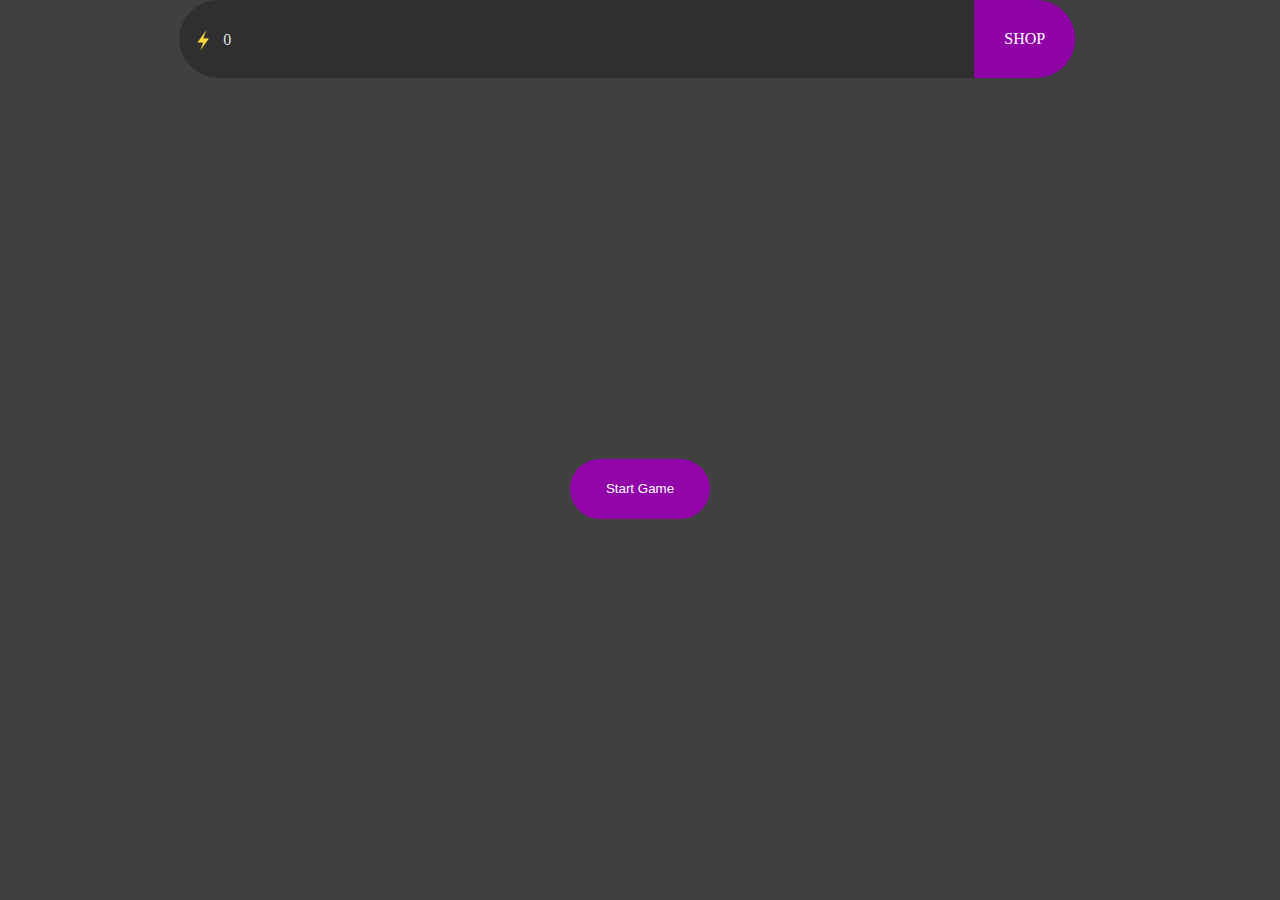
<file: index.html>
<!DOCTYPE html>
<html lang="en">
<head>
    <meta charset="UTF-8">
    <meta name="viewport" content="width=device-width, initial-scale=1.0">
    <title>Reactle</title>
    <link rel="stylesheet" href="stylesheet.css">
    <script async src="https://pagead2.googlesyndication.com/pagead/js/adsbygoogle.js?client=ca-pub-1514942232602457"
     crossorigin="anonymous"></script>
    <meta name="google-adsense-account" content="ca-pub-1514942232602457">
</head>
<body>
    <header class="header">
        <div class="coinsdiv">
        <img class="lightlogo" src="Images/light.png"> 
        <p id="coins" class="coins">0</p>
        </div>
        <p class="timer" id="timer"></p>
        <div class="navbar2">
            
            <a href="shop.html">SHOP</a>
            
        </div>
    </header>
 <div id="buttonContainer">


    
        
    <button class="btn" id="btn">Start Game</button>





</div>
    <script src="script.js"></script>
    
</body>
</html>
</file>
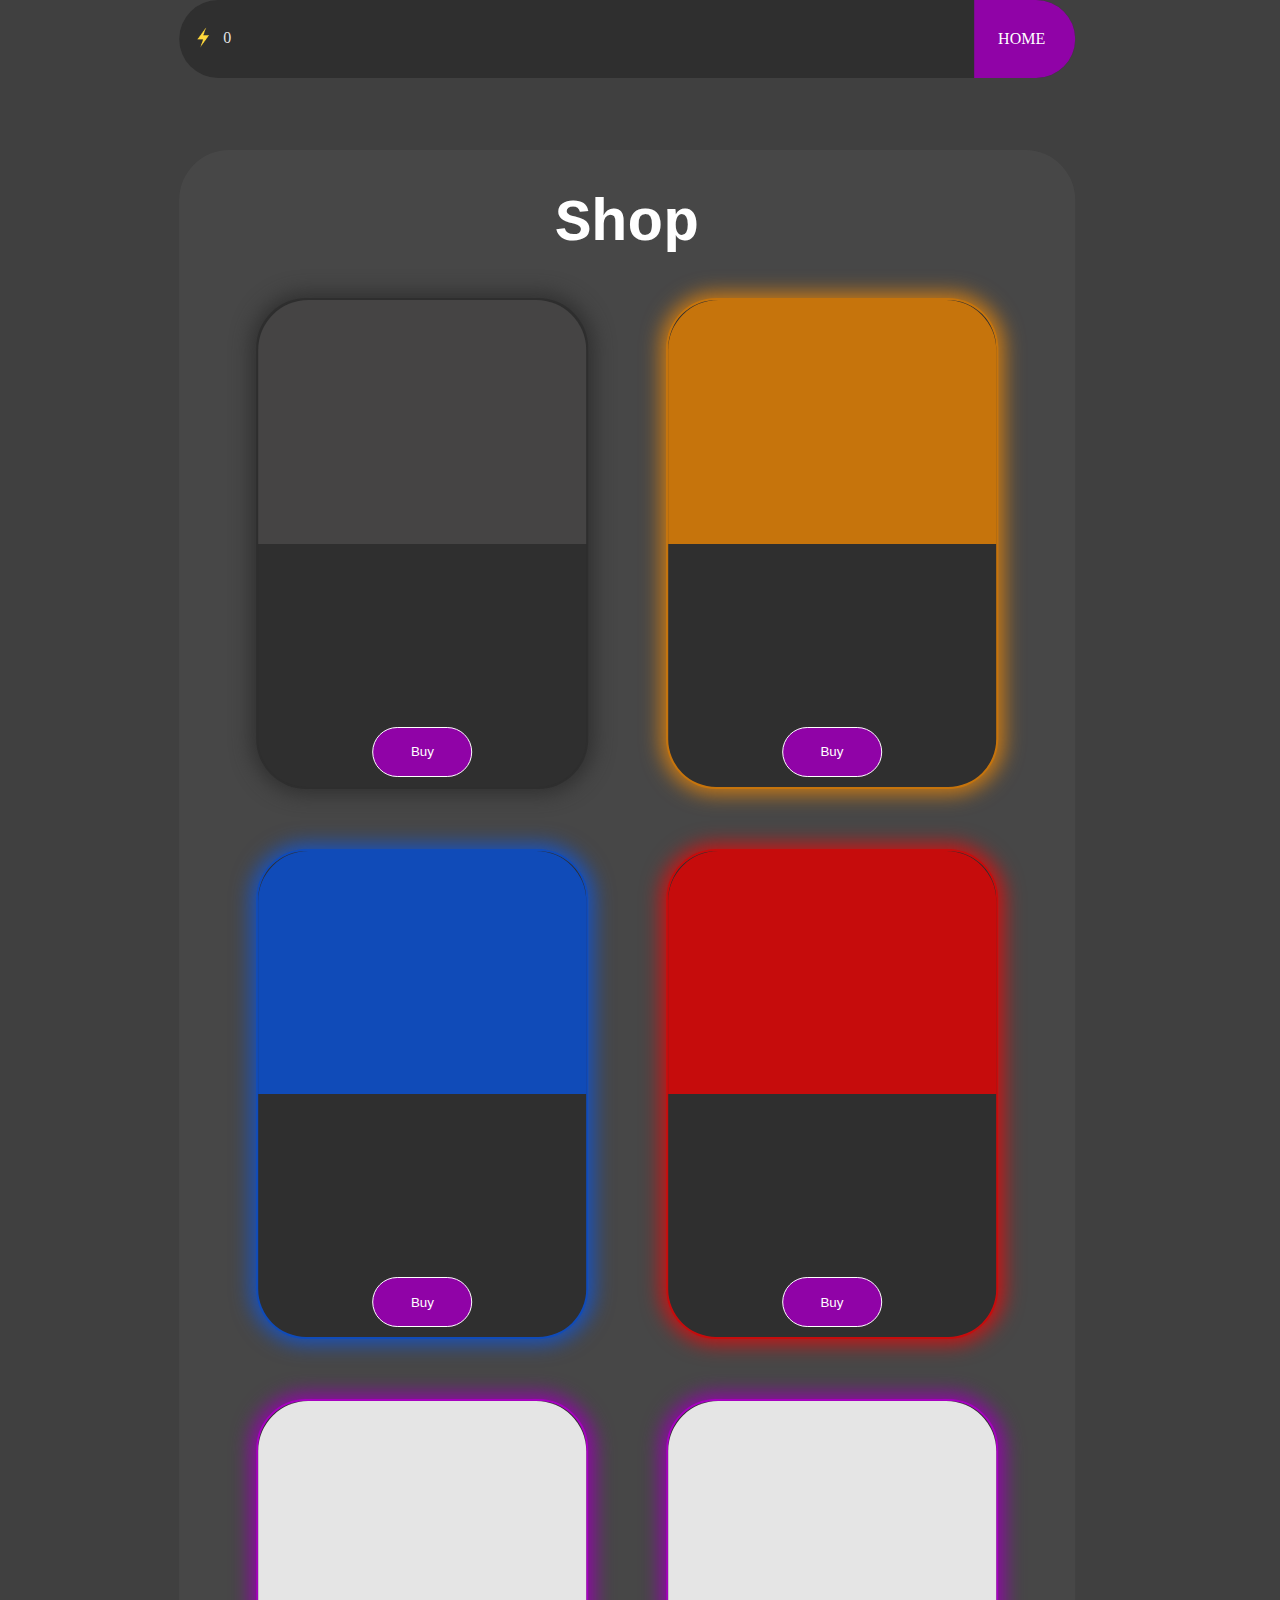
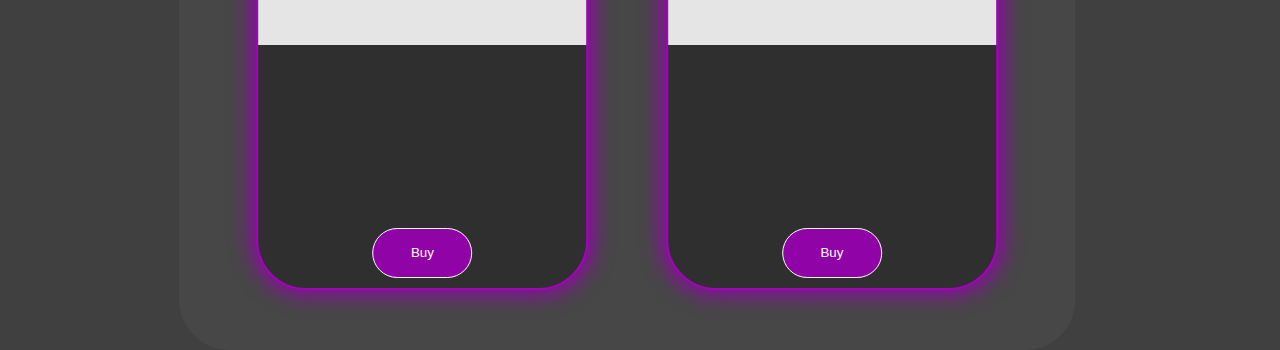
<file: shop.html>
<!DOCTYPE html>
<html lang="en">
<head>
    <meta charset="UTF-8">
    <meta name="viewport" content="width=device-width, initial-scale=1.0">
    <title>Reactle</title>
    <link rel="stylesheet" href="shop-style.css">
    <script async src="https://pagead2.googlesyndication.com/pagead/js/adsbygoogle.js?client=ca-pub-1514942232602457"
     crossorigin="anonymous"></script>
    <meta name="google-adsense-account" content="ca-pub-1514942232602457">
</head>
<body>
    <header class="header">
        <div class="coinsdiv">
        <img class="lightlogo" src="Images/light.png"> 
        <p id="coins" class="coins">0</p>
        </div>
        <p class="timer" id="timer"></p>
        <div class="navbar2"> 
            <a href="index.html">HOME</a> 
        </div>
    </header>

    <div class="mainContainer">
        <h1 class="shoptitle">Shop</h1>
        <div class="column">
            <div class="blackBackground1"> <div class="product1"></div> <button class="buy" id="buyFirst">Buy</button></div>
            <div class="blackBackground3"> <div class="product3"></div> <button class="buy" id="buyThird">Buy</button></div>
        </div>
        <div class="column">
            <div class="blackBackground2"> <div class="product2"></div> <button class="buy" id="buySecond">Buy</button></div>
            <div class="blackBackground4"> <div class="product4"></div> <button class="buy" id="buyFourth">Buy</button></div>
        </div>
        <div class="column">
            <div class="blackBackground5"> <div class="product5"></div> <button class="buy" id="buySecond">Buy</button></div>
            <div class="blackBackground6"> <div class="product6"></div> <button class="buy" id="buyFourth">Buy</button></div>
        </div>
    </div>








</div>
    <script src="scriptForShop.js"></script>
</body>
</html>
</file>
<file: stylesheet.css>
body {
    background-color: rgba(46, 46, 46, 0.913);
    padding: 0;
    margin: 0;
 

}


.btn {
    color: white;
    position: absolute;
    top: 50%;
    left: 50%;
    transform: translate(-50%, -50%);
    background-color: rgba(152, 0, 176, 0.929);
    border: none;
    cursor: pointer;
    border-radius: 50px;
    height: 60px;
    width: 140px;
}


.header {
    display: flex;
    flex-direction: inline;
    justify-content: space-between;
    background-color: rgb(47, 47, 47);
    border-radius: 50px;
    width: 70%;
    left: 50%;
    transform: translateX(+20%);
}

.navbar2 {
    display: flex;
    flex-direction: horizontal;
    padding: 30px;
    text-decoration: none;
    background-color: rgba(152, 0, 176, 0.929);
    text-align: center;
    justify-content: center;
    border-top-right-radius: 50px;
    border-bottom-right-radius: 50px;
}

a {
    text-decoration: none;
    color: white;
    text-align: center;
    width: 100%;
}

.logo {
    margin: 20px;
    padding: 10px;
    color: rgba(152, 0, 176, 0.929);
}


.newButton {
    background-color: #ff000000;
    padding: 14px 20px;
    display: inline-block;
    margin: 7px 10px;
    cursor: pointer;
    border: 1px solid rgb(255, 255, 255);
    border-radius: 50px, 0px, 50px, 0px;
    height: 50px;
    width: 50px;
    border-radius: 50px;
}



.newButton:hover {
    background-color:rgba(255, 255, 255, 0.874);
}

.newButton:active {
    background-color: #00ff08f5;
}



#buttonContainer {
    position: relative;
    width: 100%;
    height: calc(100vh - 79px); /* Subtract the height of the header */
    overflow: hidden; /* This prevents the buttons from going outside the container */
    
}

.timer {
    text-align: center;
    top: 50%;
    position: relative;
    transform: translateY(+10%);
    color: rgba(255, 255, 255, 0.929);
    font-size: large;
    font-family: 'Courier New', Courier, monospace;
}

.lightlogo {
    position: relative;
    width: 20px;
    height: 20px;
    
}

.coins {
    position: relative;
    width: 20px;
    height: 20px;
    color: rgba(255, 255, 255, 0.874);
    left: 20%;
    top: -22%;
    transform: translate(+10%, +10%);
}

.coinsdiv {
    display: flex;
    flex-direction: horizontal;
    top: 50%;
    left: 50%;
    transform: translate(+35%, +39%);
}


#container .newButton.newButtonRedHover:hover button {
    color: red !important;
}
</file>
<file: shop-style.css>
body {
    background-color: rgba(46, 46, 46, 0.913);
    padding: 0;
    margin: 0;
 

}

.shoptitle {
    text-align: center;
    position: relative;
    top: 0%;
    left: 50%;
    transform: translateX(-50%);
    font-family: 'Courier New', Courier, monospace;
    color: white;
    font-size: 60px;
    font-weight: bold;
}

.btn {
    position: absolute;
    top: 50%;
    left: 50%;
    transform: translate(-50%, -50%);
    background-color: #4CAF50;
    border: none;
    cursor: pointer;
    border-radius: 50px;
    height: 60px;
    width: 140px;
}


.header {
    display: flex;
    flex-direction: inline;
    justify-content: space-between;
    background-color: rgb(47, 47, 47);
    border-radius: 50px;
    width: 70%;
    left: 50%;
    transform: translateX(+20%);
}

.navbar2 {
    display: flex;
    flex-direction: horizontal;
    padding-top: 30px;
    padding-bottom: 30px;
    padding-right: 30px;
    padding-left: 24px;
    text-decoration: none;
    background-color: rgba(152, 0, 176, 0.929);
    text-align: center;
    justify-content: center;
    border-top-right-radius: 50px;
    border-bottom-right-radius: 50px;
}

a {
    text-decoration: none;
    color: white;
    text-align: center;
    width: 100%;
}


.lightlogo {
    position: relative;
    width: 20px;
    height: 20px;
    
}

.coins {
    position: relative;
    width: 20px;
    height: 20px;
    color: rgba(255, 255, 255, 0.874);
    left: 20%;
    top: -20%;
    transform: translate(+10%, +10%);
}

.coinsdiv {
    display: flex;
    flex-direction: horizontal;
    top: 50%;
    left: 50%;
    transform: translate(+35%, +35%);
}

.mainContainer {
    display: flex;
    flex-direction: column; /* Add this */
    justify-content: center;
    background-color: rgba(157, 157, 157, 0.082);
    border-radius: 50px;
    width: 70%;
    height: 200vh;
    left: 50%;
    top: 10%;
    transform: translate(+20%, +4%);
}


.buy {
    position: relative;
    margin-bottom: 10px;
    background-color: rgba(152, 0, 176, 0.929);
    border-radius: 50px;
    width: 100px;
    height: 50px;
    color: white;
    text-align: center;
    padding: 10px;
    cursor: pointer;
    border: 1px solid rgb(255, 255, 255);
    align-self: center;
}

.column {
    position: relative;
    display: flex;
    flex-direction: row; /* Change this */
    flex-wrap: wrap;
    box-sizing: border-box;
    width: 100%;
    height: 100%; /* Change this */
    top: 0%;
    margin-bottom: 10px;
    justify-content: center;
    justify-content: space-evenly;
}

.product1 {
    background-color: rgba(71, 70, 70, 0.913);
    width: 100%;
    height: 50%;
    display: flex;
    flex-direction: column; /* Add this */
    border-radius: 50px;
    align-self: center;
    border-bottom-left-radius: 0;
    border-bottom-right-radius: 0;
    
}

.product2 {
    background-color: rgba(0, 90, 255, 0.66);
    width: 100%;
    height: 50%;
    display: flex;
    flex-direction: column; /* Add this */
    border-radius: 50px;
    align-self: center;
    border-bottom-left-radius: 0;
    border-bottom-right-radius: 0;
    
}

.product3 {
    background-color: rgba(255, 143, 0, 0.73);
    width: 100%;
    height: 50%;
    display: flex;
    flex-direction: column; /* Add this */
    border-radius: 50px;
    align-self: center;
    border-bottom-left-radius: 0;
    border-bottom-right-radius: 0;
    
}

.product4 {
    background-color: rgba(255, 0, 0, 0.73);
    width: 100%;
    height: 50%;
    display: flex;
    flex-direction: column; /* Add this */
    border-radius: 50px;
    align-self: center;
    border-bottom-left-radius: 0;
    border-bottom-right-radius: 0;
    
}

.product5 {
    background-color: rgba(255, 255, 255, 0.874);
    width: 100%;
    height: 50%;
    display: flex;
    flex-direction: column; /* Add this */
    border-radius: 50px;
    align-self: center;
    border-bottom-left-radius: 0;
    border-bottom-right-radius: 0;
    
}

.product6 {
    background-color: rgba(255, 255, 255, 0.874);
    width: 100%;
    height: 50%;
    display: flex;
    flex-direction: column; /* Add this */
    border-radius: 50px;
    align-self: center;
    border-bottom-left-radius: 0;
    border-bottom-right-radius: 0;
    
}

.blackBackground1 {
    background-color: rgb(47, 47, 47);
    width: calc(40% - 30px);
    height: 90%;
    border-radius: 50px;
    position: relative;
    box-shadow: 0px 0px 20px 5px rgba(46, 46, 46, 0.913);
    border: 2px solid rgba(46, 46, 46, 0.913);
    margin-bottom: 50px;
    position: relative;
    display: flex;
    flex-direction: column;
    justify-content: space-between;
}
.blackBackground2 {
    background-color: rgb(47, 47, 47);
    width: calc(40% - 30px);
    height: 90%;
    border-radius: 50px;
    position: relative;
    box-shadow: 0px 0px 20px 5px rgba(0, 90, 255, 0.66);
    border: 2px solid rgba(0, 90, 255, 0.66);
    margin-bottom: 50px;
    position: relative;
    display: flex;
    flex-direction: column;
    justify-content: space-between;
}
.blackBackground3 {
    background-color: rgb(47, 47, 47);
    width: calc(40% - 30px);
    height: 90%;
    border-radius: 50px;
    position: relative;
    box-shadow: 0px 0px 20px 5px rgba(255, 143, 0, 0.73);
    border: 2px solid rgba(255, 143, 0, 0.73);
    margin-bottom: 50px;
    position: relative;
    display: flex;
    flex-direction: column;
    justify-content: space-between;
}
.blackBackground4 {
    background-color: rgb(47, 47, 47);
    width: calc(40% - 30px);
    height: 90%;
    border-radius: 50px;
    position: relative;
    box-shadow: 0px 0px 20px 5px rgba(255, 0, 0, 0.73);
    border: 2px solid rgba(255, 0, 0, 0.73);
    margin-bottom: 50px;
    position: relative;
    display: flex;
    flex-direction: column;
    justify-content: space-between;
}
.blackBackground5 {
    background-color: rgb(47, 47, 47);
    width: calc(40% - 30px);
    height: 90%;
    border-radius: 50px;
    position: relative;
    box-shadow: 0px 0px 20px 5px rgba(152, 0, 176, 0.929);
    border: 2px solid rgb(166, 1, 191);
    margin-bottom: 50px;
    position: relative;
    display: flex;
    flex-direction: column;
    justify-content: space-between;
}
.blackBackground6 {
    background-color: rgb(47, 47, 47);
    width: calc(40% - 30px);
    height: 90%;
    border-radius: 50px;
    position: relative;
    box-shadow: 0px 0px 20px 5px rgba(152, 0, 176, 0.929);
    border: 2px solid rgb(166, 1, 191);
    margin-bottom: 50px;
    position: relative;
    display: flex;
    flex-direction: column;
    justify-content: space-between;
}
</file>
